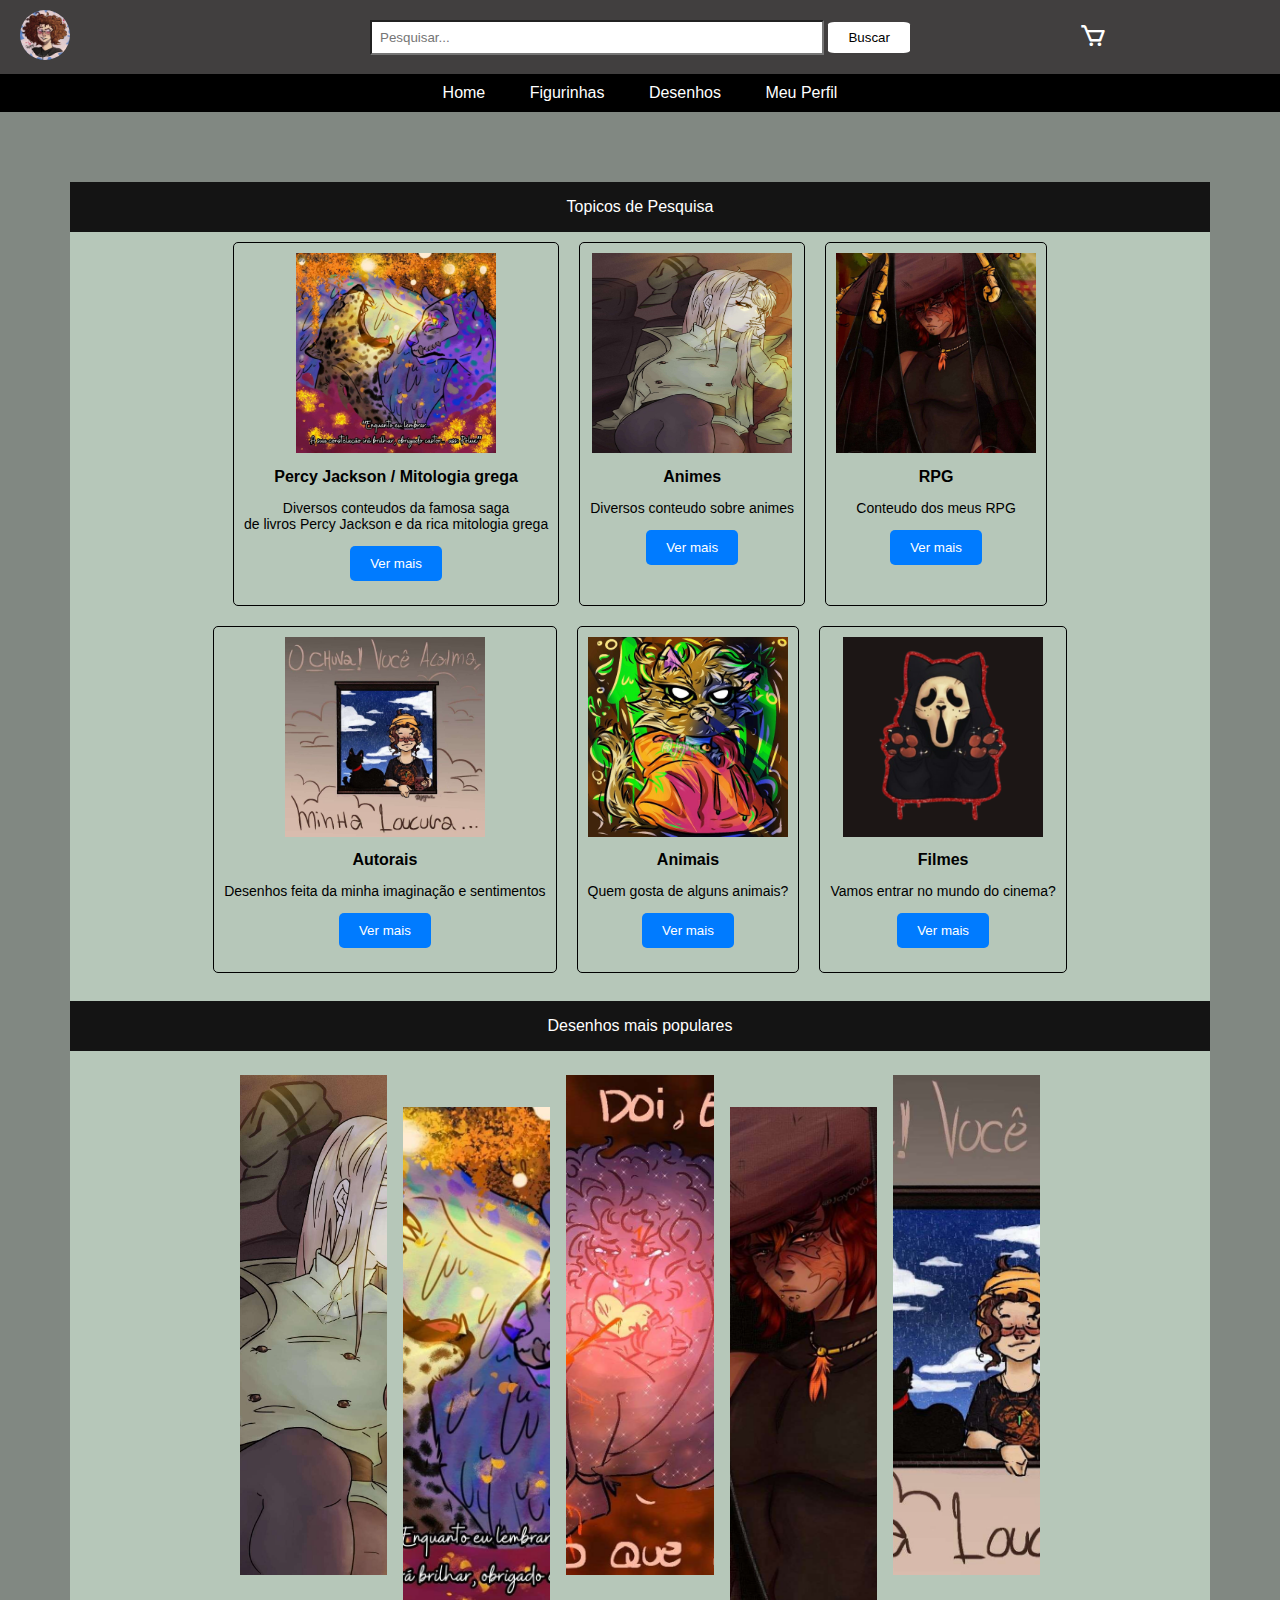
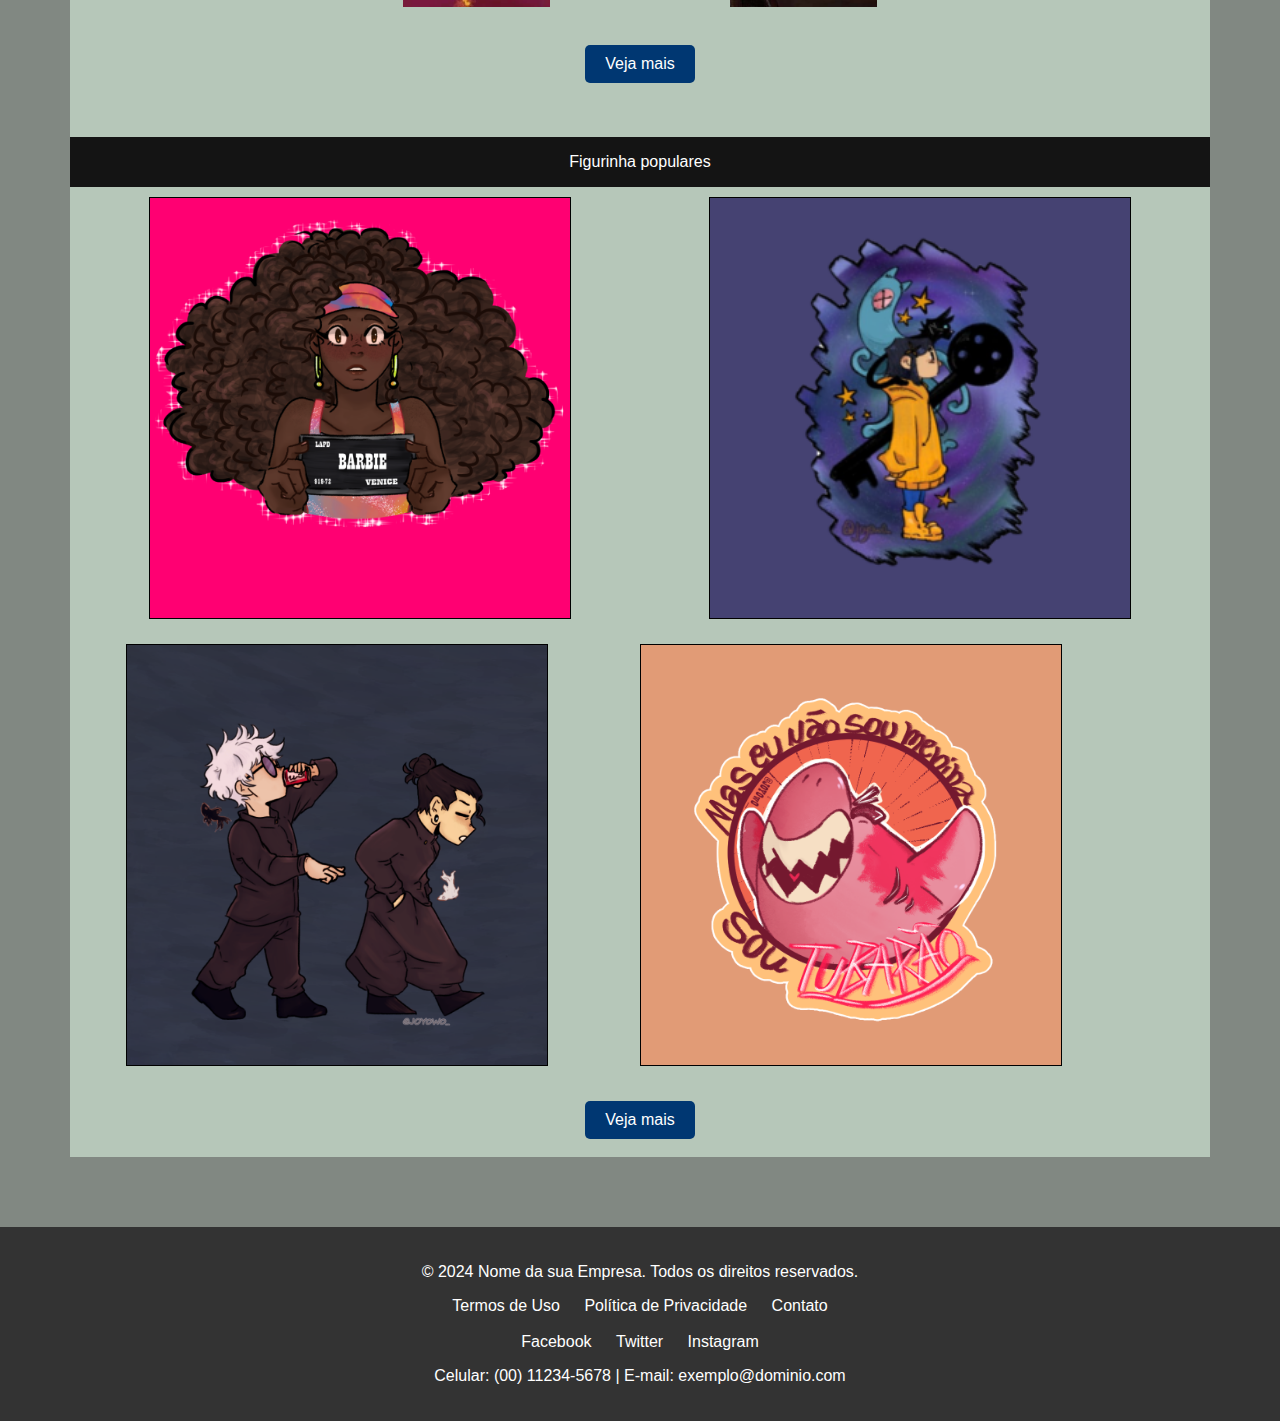
<file: index.html>
<!DOCTYPE html>
<html lang="pt-BR">
<head>
    <meta charset="UTF-8">
    <meta name="viewport" content="width=device-width, initial-scale=1.0">
    <title>Homes</title> 
    <link rel="stylesheet" href="index.css">
    <link rel="stylesheet" href="css/rodape.css">
    <link rel="stylesheet" href="https://cdn.jsdelivr.net/npm/boxicons@latest/css/boxicons.min.css">
    <link rel="stylesheet" href="css/cabecalho.css">
</head>
<body>
    <header class="main-header">
        <div class="logo">
            <img src="fotos/logo.jpeg" alt="Adesivos" class="img_logo_header">
        </div>
        <div class="search-bar">
            <input type="text" placeholder="Pesquisar...">
            <button type="submit">Buscar</button>
        </div>
        <div class="brand-name">
            <a href="php/pedido.html">
                <i class='bx bx-cart cart-icon'></i>
            </a>
        </div>
    </header>
    <div class="sub-header">
        <ul class="sub-menu">
            <li><a href="index.html">Home</a></li>
            <li><a href="adesivos.html">Figurinhas</a></li>
            <li><a href="desenhos.html">Desenhos</a></li>
            <li><a href="perfil.html">Meu Perfil</a></li>
        </ul>
    </div>

<div class="containers">
    <div  class="titulo">
        <p>Topicos de Pesquisa</p>
    </div>
    <div class="topicos">
        <div class="card">
            <img src="desenhos/desenho2.jpg" alt="Denim Jeans" style="width:200px; height:200px">
            <h1>Percy Jackson / Mitologia grega</h1>
            <p>Diversos conteudos da famosa saga <br>de livros Percy Jackson e da rica mitologia grega</p>
            <p><button>Ver mais</button></p>
          </div>
          <div class="card">
            <img src="desenhos/desenho1.jpg" alt="Denim Jeans" style="width:200px; height:200px">
            <h1>Animes</h1>
            <p>Diversos conteudo sobre animes</p>
            <p><button>Ver mais</button></p>
          </div>
          <div class="card">
            <img src="desenhos/desenho4.jpg" alt="Denim Jeans" style="width:200px; height:200px">
            <h1>RPG</h1>
            <p>Conteudo dos meus RPG</p>
            <p><button>Ver mais</button></p>
          </div>
          <div class="card">
            <img src="desenhos/desenho5.jpg" alt="Denim Jeans" style="width:200px; height:200px">
            <h1>Autorais</h1>
            <p>Desenhos feita da minha imaginação e sentimentos</p>
            <p><button>Ver mais</button></p>
          </div>
          <div class="card">
            <img src="desenhos/desenho9.jpg" alt="Denim Jeans" style="width:200px; height:200px">
            <h1>Animais</h1>
            <p>Quem gosta de alguns animais?</p>
            <p><button>Ver mais</button></p>
          </div>
          <div class="card">
            <img src="fotos/figurinha10.png" alt="Denim Jeans" style="width:200px; height:200px">
            <h1>Filmes</h1>
            <p>Vamos entrar no mundo do cinema?</p>
            <p><button>Ver mais</button></p>
          </div>

        </div>
    <br>
    <div class="titulo">
        <p>Desenhos mais populares</p>
    </div>

    <div class="desenho">
    <div class="container">
        <div class="box box-1" style="--img: url(desenhos/desenho1.jpg);" data-text="Zero Two"></div>
        <div class="box box-2" style="--img: url(desenhos/desenho2.jpg);" data-text="Polux e Castor"></div>
        <div class="box box-3" style="--img: url(desenhos/desenho3.jpg);" data-text="Amar doi"></div>
        <div class="box box-4" style="--img: url(desenhos/desenho4.jpg);" data-text="Kendra"></div>
        <div class="box box-5" style="--img: url(desenhos/desenho5.jpg);" data-text="Chuva você me Acalma"></div>
    </div>
<br>
<br>
<br>
    <div class="botao">
        <a href="desenhos.html">
    <center><button type="submit">Veja mais</button></center></a>
    
    <br>
    </div>
</div>
<br>
<br>

<div class="titulo">
    <p>Figurinha populares</p>
</div>

<div class="conteudo">
<div class="flip-card" onclick="expandImage('fotos/figurinha1.png')">
    <div class="flip-card-inner">
        <div class="flip-card-front">
            <img src="fotos/figurinha1.png" alt="Avatar" style="width:420px;height:420px;">
        </div>
        <div class="flip-card-back">
            <h1>Barbie</h1>
            <p>premissa de explorar como seria a Barbie se ela fosse representada como uma mulher negra. O projeto equilibra a estética clássica da Barbie com uma representação sensível e inclusiva da diversidade étnica. O resultado é uma celebridade da singularidade e beleza da Barbie negra, mantendo o encanto do personagem original. Essa encomenda destaca a importância da representatividade na cultura popula</p>
        </div>
    </div>
</div>

<div class="area">
    <div class="flip-card" onclick="expandImage('fotos/figurinha9.png')">
        <div class="flip-card-inner">
            <div class="flip-card-front">
                <img src="fotos/figurinha9.png" alt="Avatar" style="width:420px;height:420px;">
            </div>
            <div class="flip-card-back">
                <h1>Coraline</h1>
                <p>Faça sua escolha Coraline? Uma figurinha do filme da Coraline uma garota que encontra uma passagem em sua nova casa onde leva ela para um mundo... perfeito? A primeira vista esse mundo era tudo que ela sempre quis, porém nesse mundo as pessoas tinham olhos de botões e assim foi mostrando que o mundo não era tão perfeito...  DIFERENTE DESSA FIGURINHA QUE É PERFEITA! </p>
            </div>
        </div>
    </div>
</div>

<div class="flip-card" onclick="expandImage('fotos/figurinha3.png')">
    <div class="flip-card-inner">
        <div class="flip-card-front">
            <img src="fotos/figurinha3.png" alt="Avatar" style="width:420px;height:420px;">
        </div>
        <div class="flip-card-back">
            <h1>Gojo e Geto</h1>
            <p>Para os fãs de anime, apresentamos esta incrível figurinha retratando dois dos personagens mais icônicos do anime Jujutsu Kaisen. Esta peça captura um momento memorável da série, cativando a essência e a emoção do universo de Jujutsu Kaisen. Com uma cena tão marcante, é impossível não se lembrar das inúmeras edições dessa cena acompanhadas pela música de Matuê, que se tornaram virais nas redes sociais. Esta figurinha evoca uma série de memórias e emoções para aqueles que acompanharam a jornada dos personagens de Jujutsu Kaisen, representando o vínculo emocional entre os fãs e a série.
            </p>
        </div>
    </div>
</div>

<div class="flip-card" onclick="expandImage('fotos/figurinha7.png')">
                <div class="flip-card-inner">
                    <div class="flip-card-front">
                        <img src="fotos/figurinha7.png" alt="Avatar" style="width:420px;height:420px;">
                    </div>
                    <div class="flip-card-back">
                        <h1>Nimona</h1>
                        <p>EU SOU UM TUBARÃO!<br> Quem não se emocionou com o filme de Nimona? Uma obra que é ao mesmo tempo engraçada, divertida e profunda. Nesta ilustração, busquei capturar a alegria contagiante de Nimona em uma das cenas mais icônicas do filme. Uma representação vibrante e cheia de vida que reflete a alegria de Nimona.<br>Mas lembre ela não é menina é um tubarão!</p>
                    </div>
                </div>
            </div>

<br>
</div>
<div class="botao">
    <a href="adesivos.html">
<center><button type="submit">Veja mais</button></center></a>

<br>
</div>
</div>
<footer>
    <p>&copy; 2024 Nome da sua Empresa. Todos os direitos reservados.</p>
    <div>
        <a href="#">Termos de Uso</a>
        <a href="#">Política de Privacidade</a>
        <a href="#">Contato</a>
    </div>
    <br>
    <div>
        <a href="#" target="_blank" rel="noopener noreferrer">Facebook</a>
        <a href="#" target="_blank" rel="noopener noreferrer">Twitter</a>
        <a href="https://www.instagram.com/joy0w0_/" target="_blank" rel="noopener noreferrer">Instagram</a>
    </div>
    <p>Celular: (00) 11234-5678 | E-mail: exemplo@dominio.com</p>
</footer>
</body>

</html>
</file>
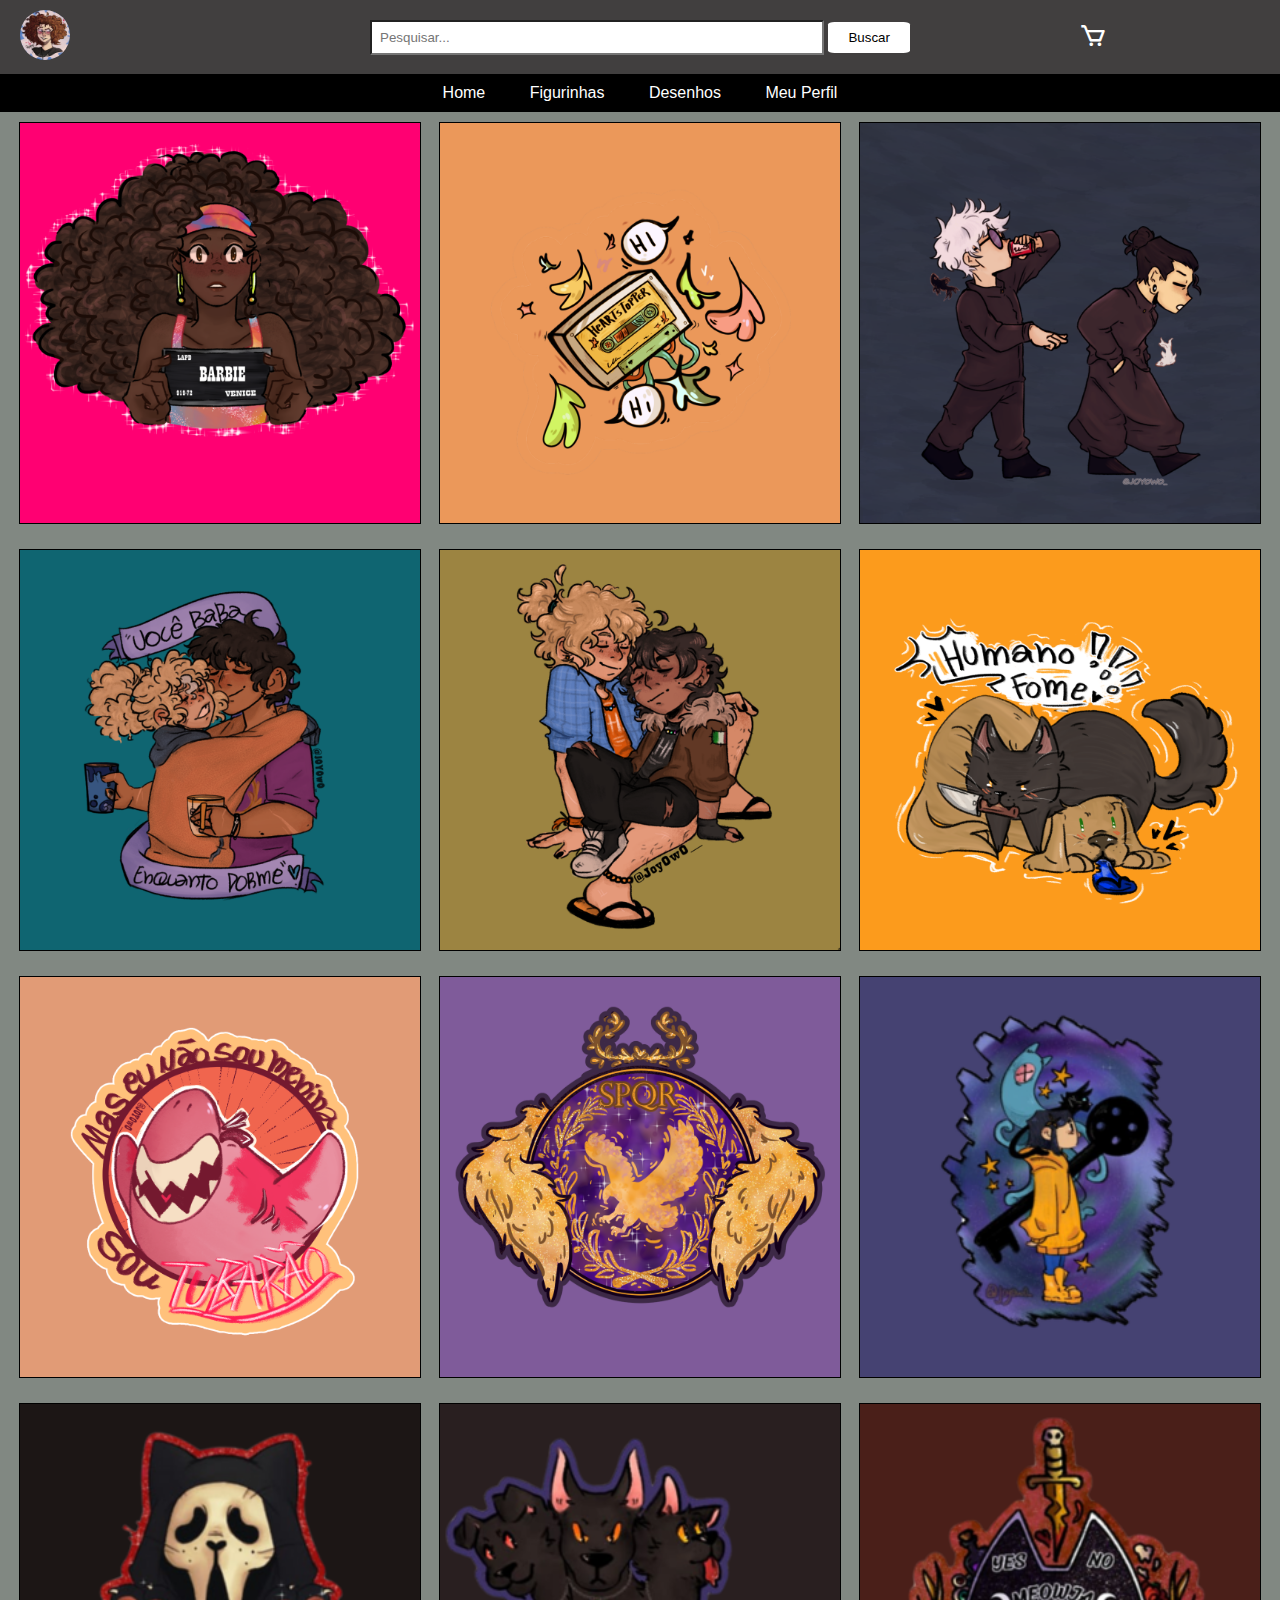
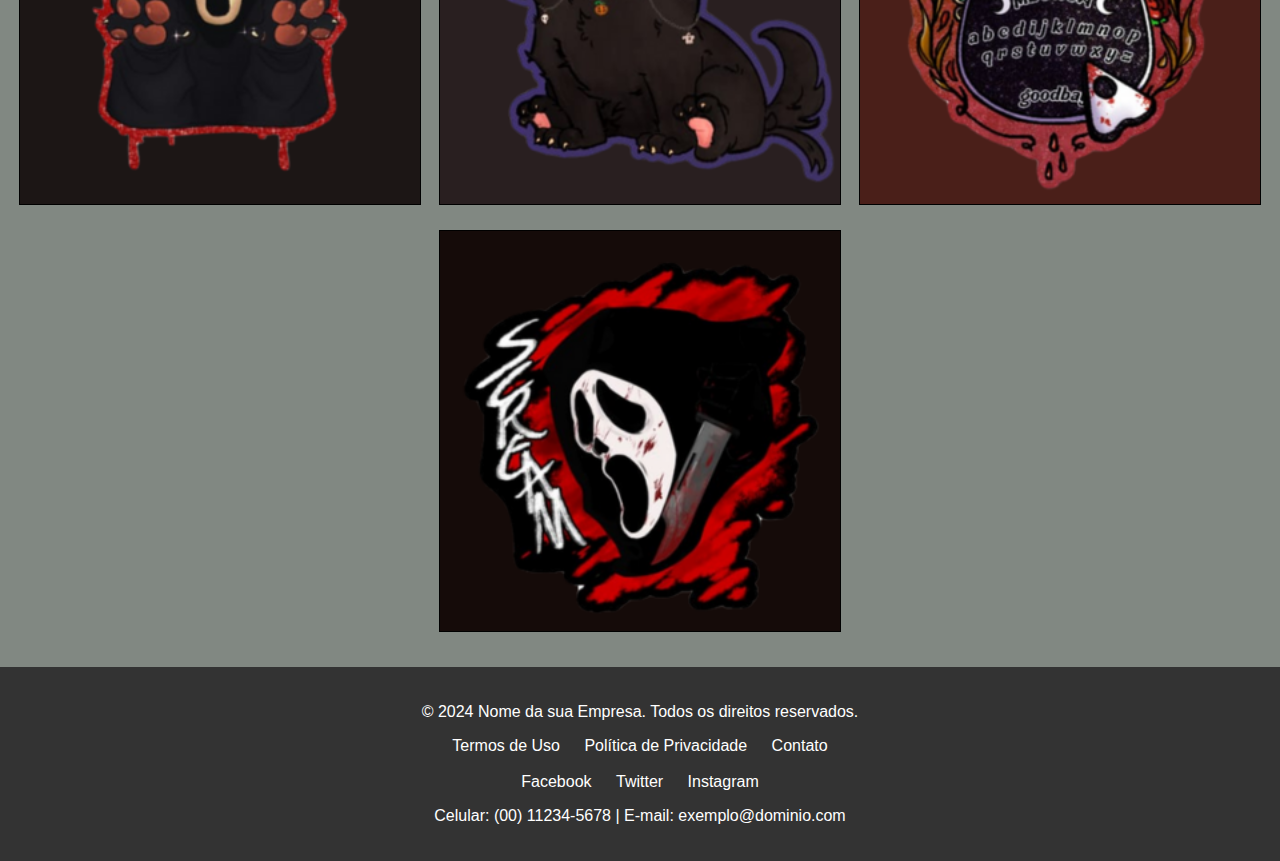
<file: adesivos.html>
<!DOCTYPE html>
<html lang="pt-BR">
<head>
    <meta charset="UTF-8">
    <meta name="viewport" content="width=device-width, initial-scale=1.0">
    <title>Adesivos</title>
    <script src="javascript/adesivos.js" defer></script>    
    <link rel="stylesheet" href="css/cabecalho.css">
    <link rel="stylesheet" href="css/adesivos.css">
    <link rel="stylesheet" href="https://cdn.jsdelivr.net/npm/boxicons@latest/css/boxicons.min.css">
<link rel="website icon" type="png" href="icon/adesivo.png">
<link rel="stylesheet" href="css/rodape.css">
</head>
<body>
    <header class="main-header">
        <div class="logo">
            <img src="fotos/logo.jpeg" alt="Adesivos" class="img_logo_header">
        </div>
        <div class="search-bar">
            <input type="text" placeholder="Pesquisar...">
            <button type="submit">Buscar</button>
        </div>
        <div class="brand-name">
            <a href="php/pedido.html">
                <i class='bx bx-cart cart-icon'></i>
            </a>
        </div>
    </header>
    <div class="sub-header">
        <ul class="sub-menu">
            <li><a href="index.html">Home</a></li>
            <li><a href="adesivos.html">Figurinhas</a></li>
            <li><a href="desenhos.html">Desenhos</a></li>
            <li><a href="perfil.html">Meu Perfil</a></li>
        </ul>
    </div>
    <main>
        <div id="box" class="container">
            
            <div class="area">
            <div class="flip-card" onclick="expandImage('fotos/figurinha1.png')">
                <div class="flip-card-inner">
                    <div class="flip-card-front">
                        <img src="fotos/figurinha1.png" alt="Avatar" style="width:400px;height:400px;">
                    </div>
                    <div class="flip-card-back">
                        <h1>Barbie</h1>
                        <p>premissa de explorar como seria a Barbie se ela fosse representada como uma mulher negra. O projeto equilibra a estética clássica da Barbie com uma representação sensível e inclusiva da diversidade étnica. O resultado é uma celebridade da singularidade e beleza da Barbie negra, mantendo o encanto do personagem original. Essa encomenda destaca a importância da representatividade na cultura popula</p>
                    </div>
                </div>
            </div>
        </div>

        <div class="area">
            <div class="flip-card" onclick="expandImage('fotos/figurinha2.png')">
                <div class="flip-card-inner">
                    <div class="flip-card-front">
                        <img src="fotos/figurinha2.png" alt="Avatar" style="width:400px;height:400px;">
                    </div>
                    <div class="flip-card-back">
                        <h1>Heartstopper</h1>
                        <p>Deixe que as folhas passem por nós, pelo nosso amor</p>
                    </div>
                </div>
            </div>
        </div>
        
        <div class="area">
            <div class="flip-card" onclick="expandImage('fotos/figurinha3.png')">
                <div class="flip-card-inner">
                    <div class="flip-card-front">
                        <img src="fotos/figurinha3.png" alt="Avatar" style="width:400px;height:400px;">
                    </div>
                    <div class="flip-card-back">
                        <h1>Gojo e Geto</h1>
                        <p>Para os fãs de anime, apresentamos esta incrível figurinha retratando dois dos personagens mais icônicos do anime Jujutsu Kaisen. Esta peça captura um momento memorável da série, cativando a essência e a emoção do universo de Jujutsu Kaisen. Com uma cena tão marcante, é impossível não se lembrar das inúmeras edições dessa cena acompanhadas pela música de Matuê, que se tornaram virais nas redes sociais. Esta figurinha evoca uma série de memórias e emoções para aqueles que acompanharam a jornada dos personagens de Jujutsu Kaisen, representando o vínculo emocional entre os fãs e a série.
                        </p>
                    </div>
                </div>
            </div>
            </div>
            
            <div class="area">
            <div class="flip-card" onclick="expandImage('fotos/figurinha4.png')">
                <div class="flip-card-inner">
                    <div class="flip-card-front">
                        <img src="fotos/figurinha4.png" alt="Avatar" style="width:400px;height:400px;">
                    </div>
                    <div class="flip-card-back">
                        <h1>Solangelo</h1>
                        <p>Não tem como não amar o sol e as estrelas</p>
                    </div>
                </div>
            </div>
        </div>

        <div class="area">
            <div class="flip-card" onclick="expandImage('fotos/figurinha5.png')">
                <div class="flip-card-inner">
                    <div class="flip-card-front">
                        <img src="fotos/figurinha5.png" alt="Avatar" style="width:400px;height:400px;">
                    </div>
                    <div class="flip-card-back">
                        <h1>Percabeth</h1>
                        <p>Veja o casal mais amado do Olimpo</p>
                    </div>
                </div>
            </div>
        </div>

            <div class="area">
            <div class="flip-card" onclick="expandImage('fotos/figurinha6.png')">
                <div class="flip-card-inner">
                    <div class="flip-card-front">
                        <img src="fotos/figurinha6.png" alt="Avatar" style="width:400px;height:400px;">
                    </div>
                    <div class="flip-card-back">
                        <h1>PETS</h1>
                        <p>FOME HUMANA!<br>Esta figurinha é dedicada aos amantes de animais, retratando um cachorro triste e faminto mastigando um chinelo, enquanto um gato ameaça seu humano. Uma cena que desperta empatia e humor, capturando as situações peculiares e engraçadas que os animais de estimação podem criar em nossas vidas.</p>
                    </div>
                </div>
            </div>
        </div>

        <div class="area">
            <div class="flip-card" onclick="expandImage('fotos/figurinha7.png')">
                <div class="flip-card-inner">
                    <div class="flip-card-front">
                        <img src="fotos/figurinha7.png" alt="Avatar" style="width:400px;height:400px;">
                    </div>
                    <div class="flip-card-back">
                        <h1>Nimona</h1>
                        <p>EU SOU UM TUBARÃO!<br> Quem não se emocionou com o filme de Nimona? Uma obra que é ao mesmo tempo engraçada, divertida e profunda. Nesta ilustração, busquei capturar a alegria contagiante de Nimona em uma das cenas mais icônicas do filme. Uma representação vibrante e cheia de vida que reflete a alegria de Nimona.<br>Mas lembre ela não é menina é um tubarão!</p>
                    </div>
                </div>
            </div>
        </div>
        
        <div class="area">
            <div class="flip-card" onclick="expandImage('fotos/figurinha8.png')">
                <div class="flip-card-inner">
                    <div class="flip-card-front">
                        <img src="fotos/figurinha8.png" alt="Avatar" style="width:400px;height:400px;">
                    </div>
                    <div class="flip-card-back">
                        <h1>SPQR</h1>
                        <p>Bem-vindo ao acampamento romano! Pertencemos aos livros percy jackson e heróis do Olimpo</p>
                    </div>
                </div>
            </div>
        </div>

        <div class="area">
            <div class="flip-card" onclick="expandImage('fotos/figurinha9.png')">
                <div class="flip-card-inner">
                    <div class="flip-card-front">
                        <img src="fotos/figurinha9.png" alt="Avatar" style="width:400px;height:400px;">
                    </div>
                    <div class="flip-card-back">
                        <h1>Coraline</h1>
                        <p>Faça sua escolha Coraline? Uma figurinha do filme da Coraline uma garota que encontra uma passagem em sua nova casa onde leva ela para um mundo... perfeito? A primeira vista esse mundo era tudo que ela sempre quis, porém nesse mundo as pessoas tinham olhos de botões e assim foi mostrando que o mundo não era tão perfeito...  DIFERENTE DESSA FIGURINHA QUE É PERFEITA! </p>
                    </div>
                </div>
            </div>
        </div>
        
        <div class="area">
            <div class="flip-card" onclick="expandImage('fotos/figurinha10.png')">
                <div class="flip-card-inner">
                    <div class="flip-card-front">
                        <img src="fotos/figurinha10.png" alt="Avatar" style="width:400px;height:400px;">
                    </div>
                    <div class="flip-card-back">
                        <h1>"Miawnico</h1>
                        <p>EU VOU TE MATAR MIAAAAW!  Oque acha de um dos maiores assassinos do cinemas de um jeito totalmente diferente um jeito mais... fofo? Bom eu só sei de uma coisa se esse pânico gatinho viesse pra cima de mim eu não sei se eu abraçaria ou correria </p>
                    </div>
                </div>
            </div>
        </div>

        <div class="area">
            <div class="flip-card" onclick="expandImage('fotos/figurinha11.png')">
                <div class="flip-card-inner">
                    <div class="flip-card-front">
                        <img src="fotos/figurinha11.png" alt="Avatar" style="width:400px;height:400px;">
                    </div>
                    <div class="flip-card-back">
                        <h1>Cerberus</h1>
                        <p>User
                            Cerberus o guarda do submundo mas esse cachorro fofinho conseguia parar alguém? Bom o cão de três cabeças guarda do submundo de uma maneira totalmente diferente de um jeito totalmente diferente. <br>
                            Mas me diga você tem coragem de fazer carinho nesse cachorro... fofinho?
                        </p>
                    </div>
                </div>
            </div>
        </div>

          <div class="area">
            <div class="flip-card" onclick="expandImage('fotos/figurinha12.png')">
                <div class="flip-card-inner">
                    <div class="flip-card-front">
                        <img src="fotos/figurinha12.png" alt="Avatar" style="width:400px;height:400px;">
                    </div>
                    <div class="flip-card-back">
                        <h1>Miawija</h1>
                        <p>Miawjia é uma figurinha para aquelas pessoas corajosas que não tem medo de nada e quer falar com os espíritos dos mortos, mas a pergunta é dos mortos humanos ou dos gatos? Vamos  ver se você tem a coragem de falar com os mortos!</p>
                    </div>
                </div>
            </div>
        </div>
        
        <div class="area">
            <div class="flip-card" onclick="expandImage('fotos/figurinha13.png')">
                <div class="flip-card-inner">
                    <div class="flip-card-front">
                        <img src="fotos/figurinha13.png" alt="Avatar" style="width:400px;height:400px;">
                    </div>
                    <div class="flip-card-back">
                        <h1>Pânico</h1>
                        <p>"Pânico" é um personagem fictício que personifica o medo e a ansiedade em diferentes formas de mídia. Ele é frequentemente retratado como uma força sinistra que causa terror nas pessoas, associado a eventos terríveis e catastróficos. Pânico é muitas vezes representado como uma figura sombria e ameaçadora, desempenhando o papel de antagonista em muitas histórias.
                        </p>
                    </div>
                </div>
            </div>
        </div>
        
            <!-- The Modal -->
            <div id="myModal" class="modal">
                <span class="close" onclick="closeModal()">&times;</span>
                <img class="modal-content" id="expandedImg">
            </div>
        </div>
        
        
        </body>
        </html>
    </main>
    <footer>
        <p>&copy; 2024 Nome da sua Empresa. Todos os direitos reservados.</p>
        <div>
            <a href="#">Termos de Uso</a>
            <a href="#">Política de Privacidade</a>
            <a href="#">Contato</a>
        </div>
        <br>
        <div>
            <a href="#" target="_blank" rel="noopener noreferrer">Facebook</a>
            <a href="#" target="_blank" rel="noopener noreferrer">Twitter</a>
            <a href="https://www.instagram.com/joy0w0_/" target="_blank" rel="noopener noreferrer">Instagram</a>
        </div>
        <p>Celular: (00) 11234-5678 | E-mail: exemplo@dominio.com</p>
    </footer>
</body>
</html>
</file>
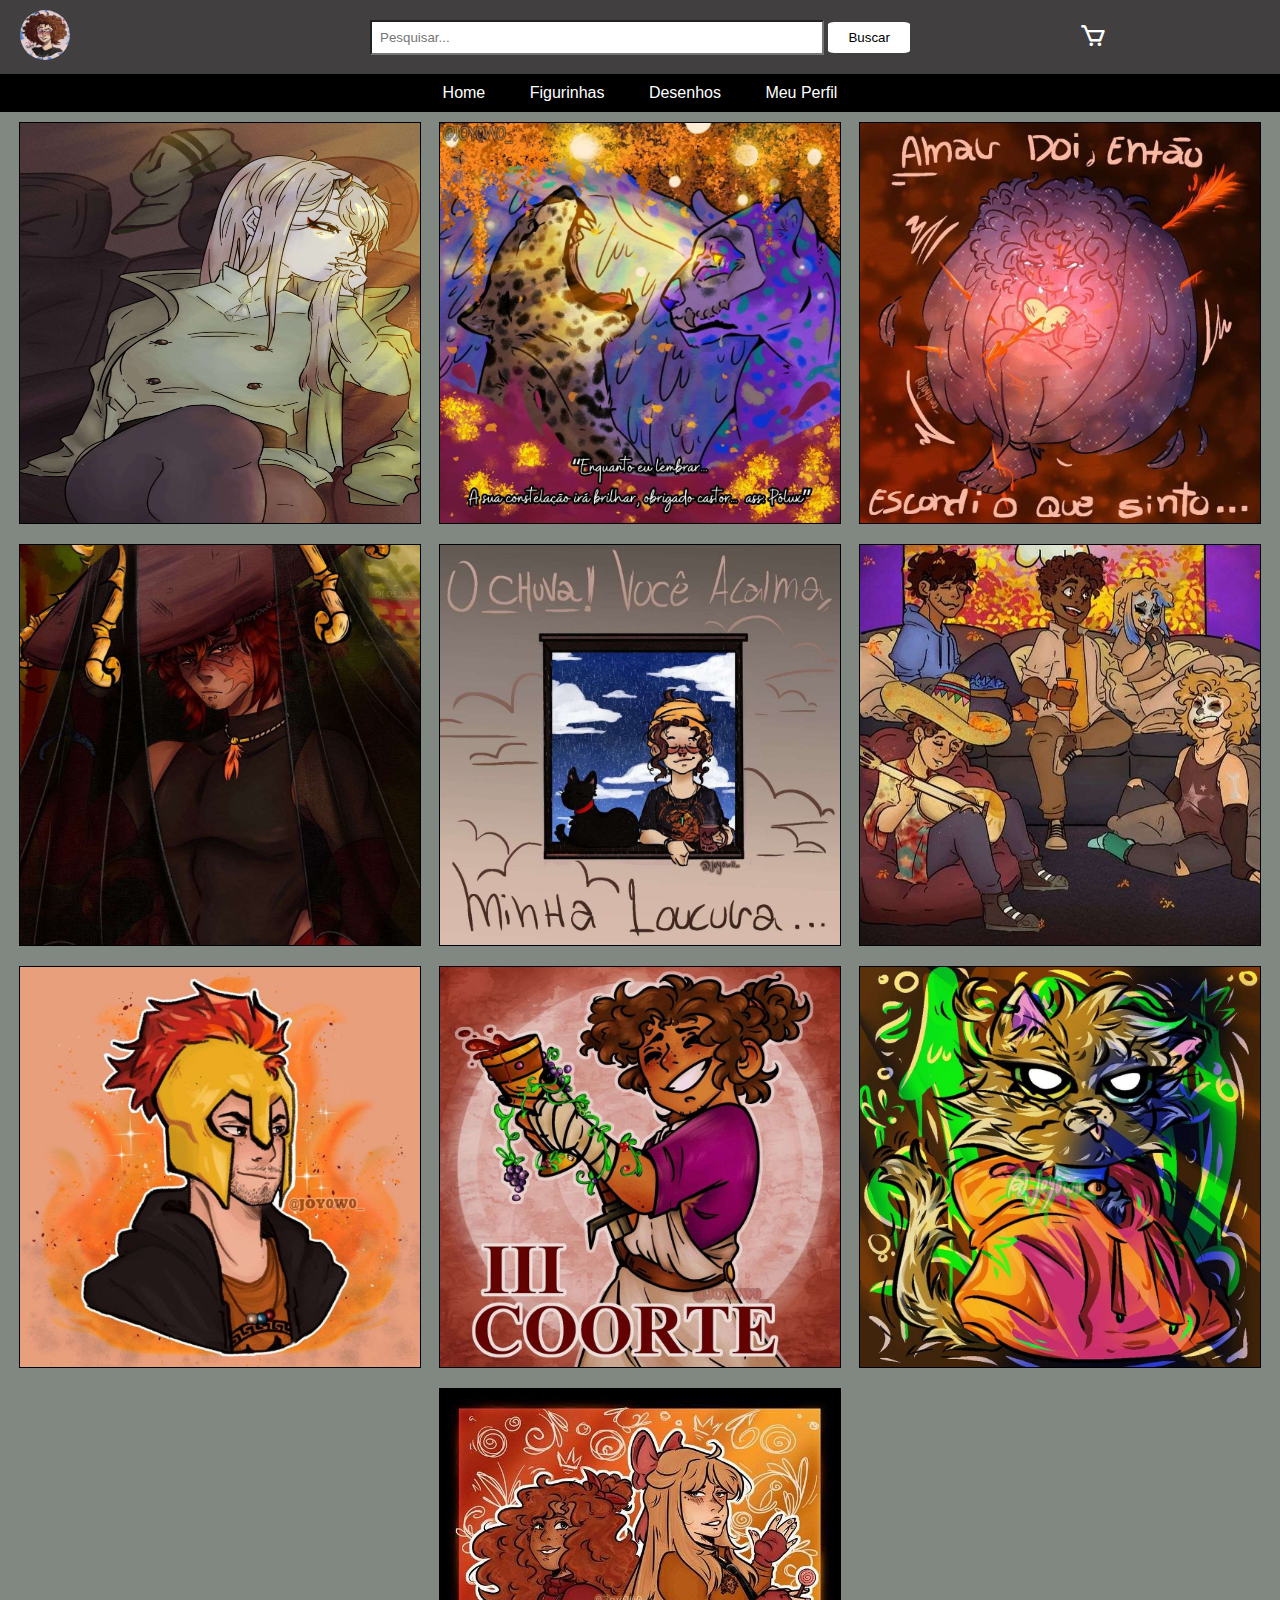
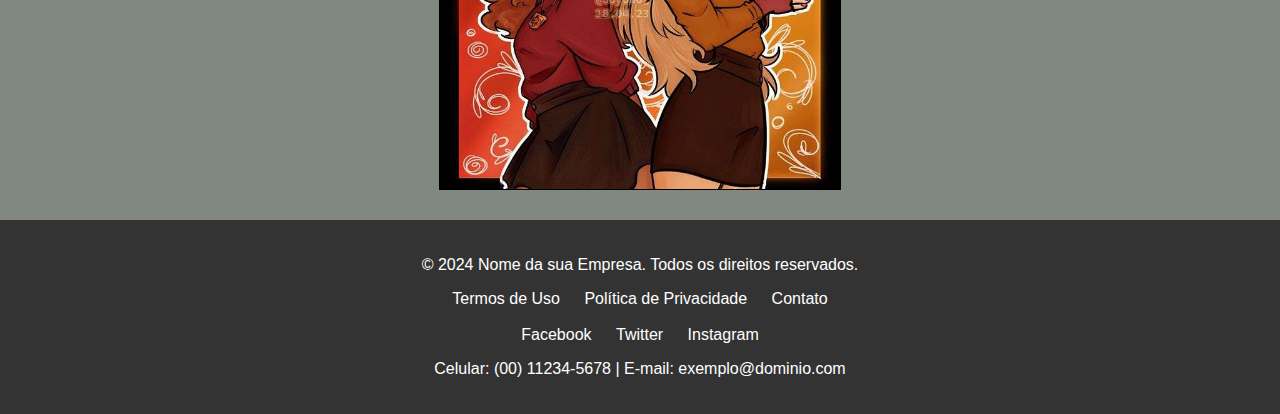
<file: desenhos.html>
<!DOCTYPE html>
<html lang="pt-BR">
<head>
    <meta charset="UTF-8">
    <meta name="viewport" content="width=device-width, initial-scale=1.0">
    <title>Desenhos</title> 
    <script src="javascript/desenhos.js" defer></script>  
    <link rel="stylesheet" href="css/cabecalho.css">
    <link rel="stylesheet" href="https://cdn.jsdelivr.net/npm/boxicons@latest/css/boxicons.min.css">
    <link rel="website icon" type="png" href="icon/desenho.png">
    <link rel="stylesheet" href="css/desenhos.css">
    <link rel="stylesheet" href="css/rodape.css">

</head>
<body>
    <header class="main-header">
        <div class="logo">
            <img src="fotos/logo.jpeg" alt="Adesivos" class="img_logo_header">
        </div>
        <div class="search-bar">
            <input type="text" placeholder="Pesquisar...">
            <button type="submit">Buscar</button>
        </div>
        <div class="brand-name">
            <a href="php/pedido.html">
                <i class='bx bx-cart cart-icon'></i>
            </a>
        </div>
    </header>
    <div class="sub-header">
        <ul class="sub-menu">
            <li><a href="index.html">Home</a></li>
            <li><a href="adesivos.html">Figurinhas</a></li>
            <li><a href="desenhos.html">Desenhos</a></li>
            <li><a href="perfil.html">Meu Perfil</a></li>
        </ul>
    </div>



        <div class="container">


            <div class="flip-card" onclick="expandImage('desenhos/desenho1.jpg')">
                <div class="flip-card-inner">
                    <div class="flip-card-front">
                        <img src="desenhos/desenho1.jpg" alt="Avatar" >
                    </div>
                    <div class="flip-card-back">
                        <h1>Zero Two</h1> 
                        <p>Esse desenho surgiu de uma encomenda onde um amigo me pediu para desenhar sua personagem favorita usando meus traços. Esse foi um dos meus trabalhos mais difícil, porém o resultado foi ótimo.</p>  
              </div>
                </div>
            </div>

            <div class="flip-card" onclick="expandImage('desenhos/desenho2.jpg')">
                <div class="flip-card-inner">
                    <div class="flip-card-front">
                        <img src="desenhos/desenho2.jpg" alt="Avatar" >
                    </div>
                    <div class="flip-card-back">
                        <h1>Polux e Castor</h1>
                <p>Um desenho baseado em Percy Jackson: fiz uma ilustração em homenagem a Polux e Castor, que são personagens do chalé de Dionísio.</p>
            </div>
                </div>
            </div>

            <div class="flip-card" onclick="expandImage('desenhos/desenho3.jpg')">
                <div class="flip-card-inner">
                    <div class="flip-card-front">
                        <img src="desenhos/desenho3.jpg" alt="Avatar" >
                    </div>
                    <div class="flip-card-back">
                        <h1>Amar doi</h1>
                        <p>Um desenho baseado em um sentimento real de diversas pessoas, que para evitar a dor do amor, escondem o que sentem.</p>
            </div>
                </div>
            </div>

            <div class="flip-card" onclick="expandImage('desenhos/desenho4.jpg')">
                <div class="flip-card-inner">
                    <div class="flip-card-front">
                        <img src="desenhos/desenho4.jpg" alt="Avatar" >
                    </div>
                    <div class="flip-card-back">
                        <h1>Kendra</h1>
                        <p>Kendra é um gatinho irritado de fogo, que perdeu muitas coisas em sua vida quando pequeno.
                            odiando os governantes desse outro mundo.
                            ele vive com seu mestre dragão e um gatinho gelado, onde os dois gatos se encontram em uma questão de esconder seus sentimentos dês de mais novos.
                            agora Kendra e os outros moradores do templo tem que cuidar de uma pequena garoto kitsune chamada mei. </p>
            </div>
                </div>
            </div>

            <div class="flip-card" onclick="expandImage('desenhos/desenho5.jpg')">
                <div class="flip-card-inner">
                    <div class="flip-card-front">
                        <img src="desenhos/desenho5.jpg" alt="Avatar" >
                    </div>
                    <div class="flip-card-back">
                        <h1>Chuva você me Acalma</h1>
                        <p>Desenho antigo e simples, fiz ele em um dia de chuva onde eu estava com muita coisa na cabeça.
                            A chuva sempre teve um efeito calmante em mim, algo curativo ou algo assim </p>
            </div>
                </div>
            </div>

            <div class="flip-card" onclick="expandImage('desenhos/desenho6.jpg')">
                <div class="flip-card-inner">
                    <div class="flip-card-front">
                        <img src="desenhos/desenho6.jpg" alt="Avatar" >
                    </div>
                    <div class="flip-card-back">
                        <h1>Encomenda</h1>
                        <p>Um amigo me encomendou, uma ilustração vindo dos livros de Rick Riordan.</p>
            </div>
                </div>
            </div>

            <div class="flip-card" onclick="expandImage('desenhos/desenho7.jpg')">
                <div class="flip-card-inner">
                    <div class="flip-card-front">
                        <img src="desenhos/desenho7.jpg" alt="Avatar" >
                    </div>
                    <div class="flip-card-back">
                        <h1>Filho de ares</h1>
                        <p>Um desenho feito com muito carinho para o mais querido filho de ares que eu conheci.</p>
            </div>
                </div>
            </div>
            <div class="flip-card" onclick="expandImage('desenhos/desenho8.jpg')">
                <div class="flip-card-inner">
                    <div class="flip-card-front">
                        <img src="desenhos/desenho8.jpg" alt="Avatar" >
                    </div>
                    <div class="flip-card-back">
                        <h1>Dakota</h1>
                        <p>O desenho foi feito para o festival romano, onde uma das micções era desenhar o mascote escolhido da coorte.

                            escolhi usar esse designer para o personagem pela descrição utilizada para quem são crias de Baco/Dionísio
                            cabelos cacheados e bochechas avermelhadas como de um neném.</p>
            </div>
                </div>
            </div>

            <div class="flip-card" onclick="expandImage('desenhos/desenho9.jpg')">
                <div class="flip-card-inner">
                    <div class="flip-card-front">
                        <img src="desenhos/desenho9.jpg" alt="Avatar" >
                    </div>
                    <div class="flip-card-back">
                        <h1>Furry</h1>
                        <p>uma das primeiras vezes que desenho um furry.
                            quis trabalhar uma pegada com mais iluminação e saturação etc.</p>
            </div>
                </div>
            </div>

            <div class="flip-card" onclick="expandImage('desenhos/desenho10.jpg')">
                <div class="flip-card-inner">
                    <div class="flip-card-front">
                        <img src="desenhos/desenho10.jpg" alt="Avatar" >
                    </div>
                    <div class="flip-card-back">
                        <h1>Base de rpg</h1>
                        <p>Minhas belas mafiosas! em si são filhas de chefes rivais. ambas as duas sabendo dos problemas entre suas máfias e resolvem fazer uma aliança , onde seus pais por outro lado só vão descobrir mais a frente.</p>
            </div>
                </div>
            </div>

        </div>


   <!-- The Modal -->
   <div id="myModal" class="modal" onclick="closeModal()">
    <span class="close" onclick="closeModal()">&times;</span>
    <img class="modal-content" id="expandedImg">
</div>
<footer>
    <p>&copy; 2024 Nome da sua Empresa. Todos os direitos reservados.</p>
    <div>
        <a href="#">Termos de Uso</a>
        <a href="#">Política de Privacidade</a>
        <a href="#">Contato</a>
    </div>
    <br>
    <div>
        <a href="#" target="_blank" rel="noopener noreferrer">Facebook</a>
        <a href="#" target="_blank" rel="noopener noreferrer">Twitter</a>
        <a href="https://www.instagram.com/joy0w0_/" target="_blank" rel="noopener noreferrer">Instagram</a>
    </div>
    <p>Celular: (00) 11234-5678 | E-mail: exemplo@dominio.com</p>
</footer>
</body>
</html>
</file>
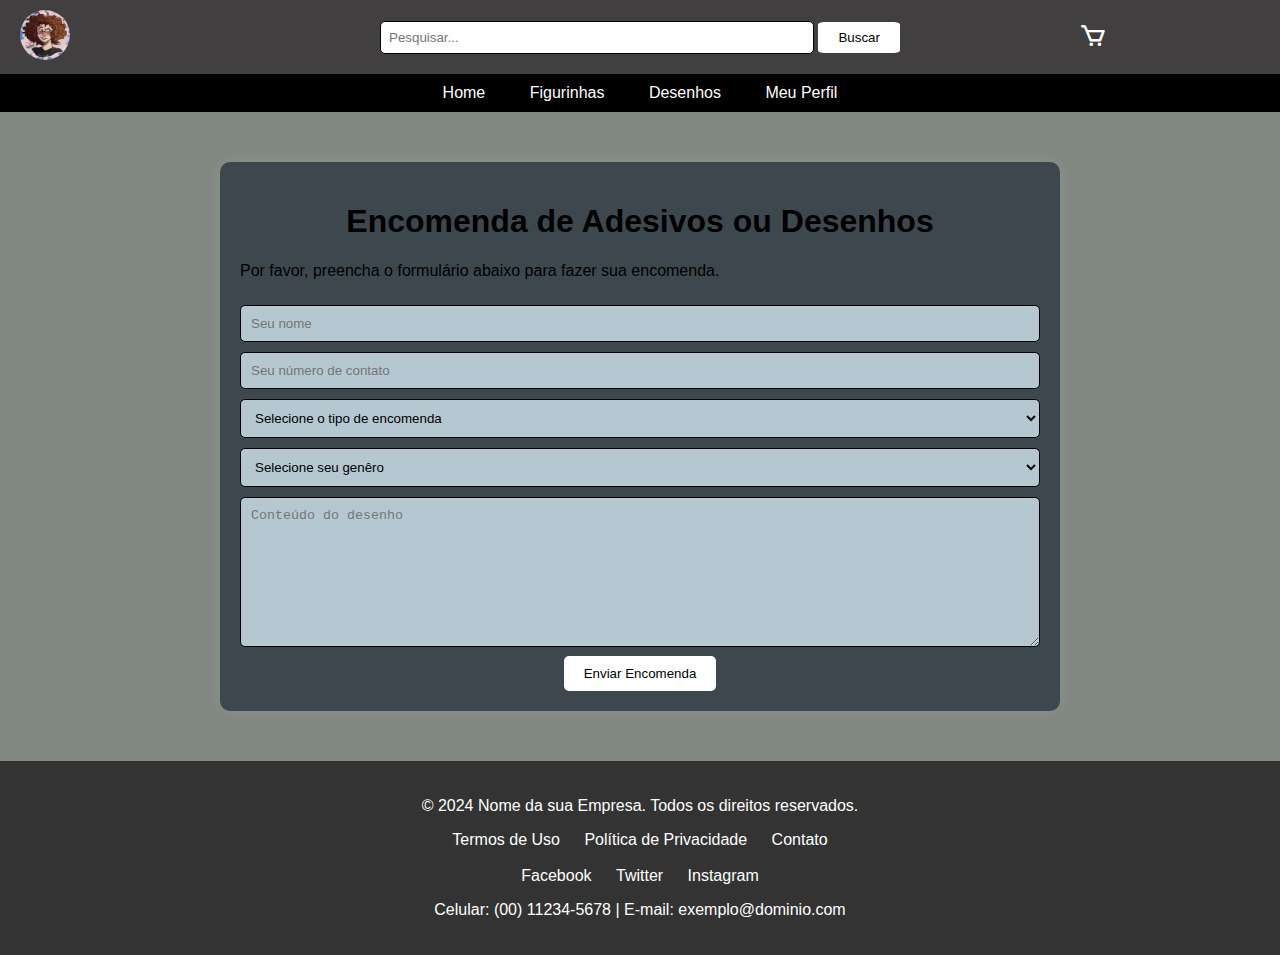
<file: encomendas.html>
<!DOCTYPE html>
<html lang="pt-BR">
<head>
    <meta charset="UTF-8">
    <meta name="viewport" content="width=device-width, initial-scale=1.0">
    <title>Encomendas</title>
    <script src="javascript/adesivos.js" defer></script>    
    <link rel="stylesheet" href="css/encomendas.css">
    <link rel="stylesheet" href="https://cdn.jsdelivr.net/npm/boxicons@latest/css/boxicons.min.css">
    <link rel="website icon" type="png" href="icon/carrinho.png">
    <link rel="stylesheet" href="css/cabecalho.css">
    <link rel="stylesheet" href="css/rodape.css">
</head>
<body>
    <header class="main-header">
        <div class="logo">
            <img src="fotos/logo.jpeg" alt="Adesivos" class="img_logo_header">
        </div>
        <div class="search-bar">
            <input type="text" placeholder="Pesquisar...">
            <button type="submit">Buscar</button>
        </div>
        <div class="brand-name">
            <a href="encomendas.html">
                <i class='bx bx-cart cart-icon'></i>
            </a>
        </div>
    </header>
    <div class="sub-header">
        <ul class="sub-menu">
            <li><a href="index.html">Home</a></li>
            <li><a href="adesivos.html">Figurinhas</a></li>
            <li><a href="desenhos.html">Desenhos</a></li>
            <li><a href="perfil.html">Meu Perfil</a></li>
        </ul>
    </div>
    <main>
        <div class="container">
            <h1>Encomenda de Adesivos ou Desenhos</h1>
            <p>Por favor, preencha o formulário abaixo para fazer sua encomenda.</p>
            <form id="encomendaForm">
                <input type="text" id="nome" name="nome" placeholder="Seu nome" required>
                <input type="tel" id="telefone" name="telefone" placeholder="Seu número de contato" required>
                <select id="tipoEncomenda" name="tipoEncomenda" required>
                    <option value="">Selecione o tipo de encomenda</option>
                    <option value="desenho">Desenho</option>
                    <option value="figurinha">Figurinha</option>
                </select>
                <select id="pronome" name="pronome" required>
                <option value="">Selecione seu genêro</option>
                <option value="Homem-Cis">Homem-Cis</option>
                <option value="Mulher-Cis">Mulher-Cis</option>
                <option value="Homem">Homem</option>
                <option value="Mulher">Mulher</option>
                <option value="neutro">Não binario</option>
                <option value="outros">Prefiro não identificar</option>
                </select>
                <textarea id="conteudo" name="conteudo" placeholder="Conteúdo do desenho" rows="4" required maxlength="2000"></textarea>
    
                <input type="submit" value="Enviar Encomenda">
            </form>
       </div>
    </main>
    <footer>
        <p>&copy; 2024 Nome da sua Empresa. Todos os direitos reservados.</p>
        <div>
            <a href="#">Termos de Uso</a>
            <a href="#">Política de Privacidade</a>
            <a href="#">Contato</a>
        </div>
        <br>
        <div>
            <a href="#" target="_blank" rel="noopener noreferrer">Facebook</a>
            <a href="#" target="_blank" rel="noopener noreferrer">Twitter</a>
            <a href="https://www.instagram.com/joy0w0_/" target="_blank" rel="noopener noreferrer">Instagram</a>
        </div>
        <p>Celular: (00) 11234-5678 | E-mail: exemplo@dominio.com</p>
    </footer>
</body>
</html>
</file>
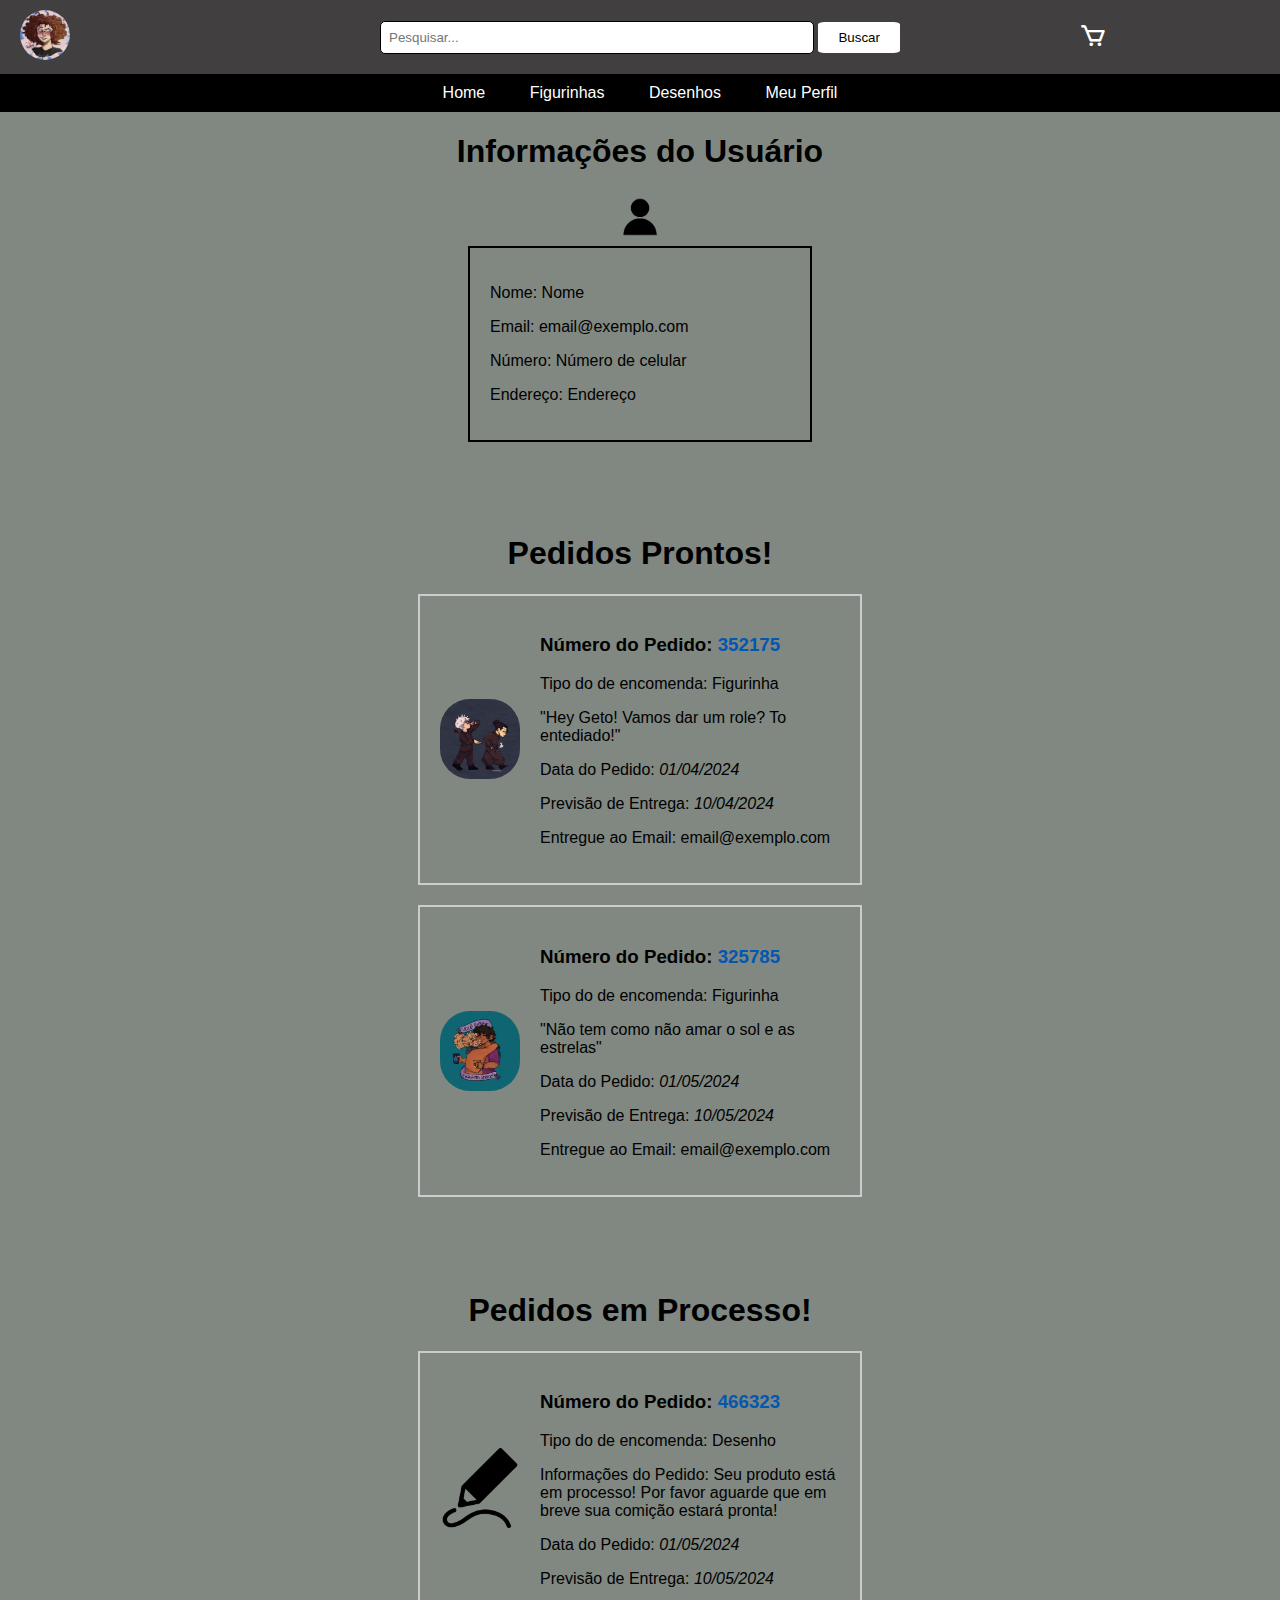
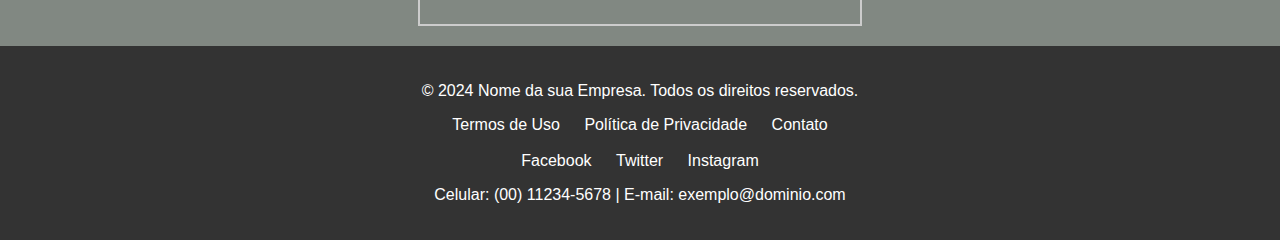
<file: perfil.html>
<!DOCTYPE html>
<html lang="pt-BR">
<head>
    <meta charset="UTF-8">
    <meta name="viewport" content="width=device-width, initial-scale=1.0">
    <title>Meu Perfil</title>
    <link rel="stylesheet" href="css/cabecalho.css">
    <link rel="stylesheet" href="css/perfil.css"> <!-- Arquivo CSS -->
    <link rel="stylesheet" href="css/rodape.css">
    <link rel="stylesheet" href="https://cdn.jsdelivr.net/npm/boxicons@latest/css/boxicons.min.css">
    <link rel="website icon" type="png" href="icon/pessoa.png">
</head>
<body>
    <header class="main-header">
        <div class="logo">
            <img src="fotos/logo.jpeg" alt="Adesivos" class="img_logo_header">
        </div>
        <div class="search-bar">
            <input type="text" placeholder="Pesquisar...">
            <button type="submit">Buscar</button>
        </div>
        <div class="brand-name">
            <a href="php/pedido.html">
                <i class='bx bx-cart cart-icon'></i>
            </a>
        </div>
    </header>
    <div class="sub-header">
        <ul class="sub-menu">
            <li><a href="index.html">Home</a></li>
            <li><a href="adesivos.html">Figurinhas</a></li>
            <li><a href="desenhos.html">Desenhos</a></li>
            <li><a href="perfil.html">Meu Perfil</a></li>
        </ul>
    </div>
    <main>
        <section class="profile-section">
            <div class="profile-info">
                <center><h1>Informações do Usuário</h1></center>
                <div class="user-details">
                    <div class="user-avatar">
                        <center><img src="icon/pessoa.png" alt="Avatar" style="width:50px;height:50px;"></center>
                    </div>
                    <div class="box">
                        <p>Nome: <span>Nome</span></p>
                        <p>Email: <span>email@exemplo.com</span></p>
                        <p>Número: <span>Número de celular</span></p>
                        <p>Endereço: <span>Endereço</span></p>
                      </div>
                </div>
            </div>
            <br>
            <br>
            <br>
            <br>
        </section>
        <section class="orders-section">
            <h1>Pedidos Prontos!</h1>
                <!-- informações dos pedido prontos -->
                            <div class="pedido">
                                <img src="fotos/figurinha3.png" alt="Pedido 1" style="width:80px;height:80px; border-radius: 30px;">
                                <div class="informacoes">
                                  <h3>Número do Pedido: <span class="numero-pedido">352175</span></h3>
                                  <p>Tipo do de encomenda: Figurinha</p>
                                  <p>"Hey Geto! Vamos dar um role? To entediado!"</p>
                                  <p>Data do Pedido: <span class="data-pedido">01/04/2024</span></p>
                                  <p>Previsão de Entrega: <span class="data-pedido">10/04/2024</span></p>
                                  <p>Entregue ao Email: email@exemplo.com</span></p>
                        </div>
                    </div>
                </div>
                            <div class="pedido">
                                <img src="fotos/figurinha4.png" alt=pedido 2  style="width:80px;height:6
                                80px; border-radius: 30px;">
                                <div class="informacoes">
                                  <h3>Número do Pedido: <span class="numero-pedido">325785</span></h3>
                                  <p>Tipo do de encomenda: Figurinha</p>
                                  <p>"Não tem como não amar o sol e as estrelas"</p>
                                  <p>Data do Pedido: <span class="data-pedido">01/05/2024</span></p>
                                  <p>Previsão de Entrega: <span class="data-pedido">10/05/2024</span></p>
                                  <p>Entregue ao Email: email@exemplo.com</span></p>
                        </div>
                    </div>
                </div>
                <br>
                <br>
                <br>
            <div>
            </div>
            <section class="orders-section">
                <h1>Pedidos em Processo!</h1>
                    <!-- informações dos pedido em processo -->
                                    <div class="pedido">
                                        <img src="icon/desenho.png" alt="pedido 3" width="20%">
                                        <div class="informacoes">
                                          <h3>Número do Pedido: <span class="numero-pedido">466323</span></h3>
                                          <p>Tipo do de encomenda: Desenho</p>
                                          <p>Informações do Pedido: Seu produto está em processo! Por favor aguarde que em breve sua comição estará pronta!</p>
                                          <p>Data do Pedido: <span class="data-pedido">01/05/2024</span></p>
                                          <p>Previsão de Entrega: <span class="data-pedido">10/05/2024</span></p>
                                        </div>
                                      </div>
                                  </div>
                            </div>
                        </div>
                    </div>
                </div>
        </section>
        <footer>
            <p>&copy; 2024 Nome da sua Empresa. Todos os direitos reservados.</p>
            <div>
                <a href="#">Termos de Uso</a>
                <a href="#">Política de Privacidade</a>
                <a href="#">Contato</a>
            </div>
            <br>
            <div>
                <a href="#" target="_blank" rel="noopener noreferrer">Facebook</a>
                <a href="#" target="_blank" rel="noopener noreferrer">Twitter</a>
                <a href="https://www.instagram.com/joy0w0_/" target="_blank" rel="noopener noreferrer">Instagram</a>
            </div>
            <p>Celular: (00) 11234-5678 | E-mail: exemplo@dominio.com</p>
        </footer>
    </main>

</body>
</html>
</file>
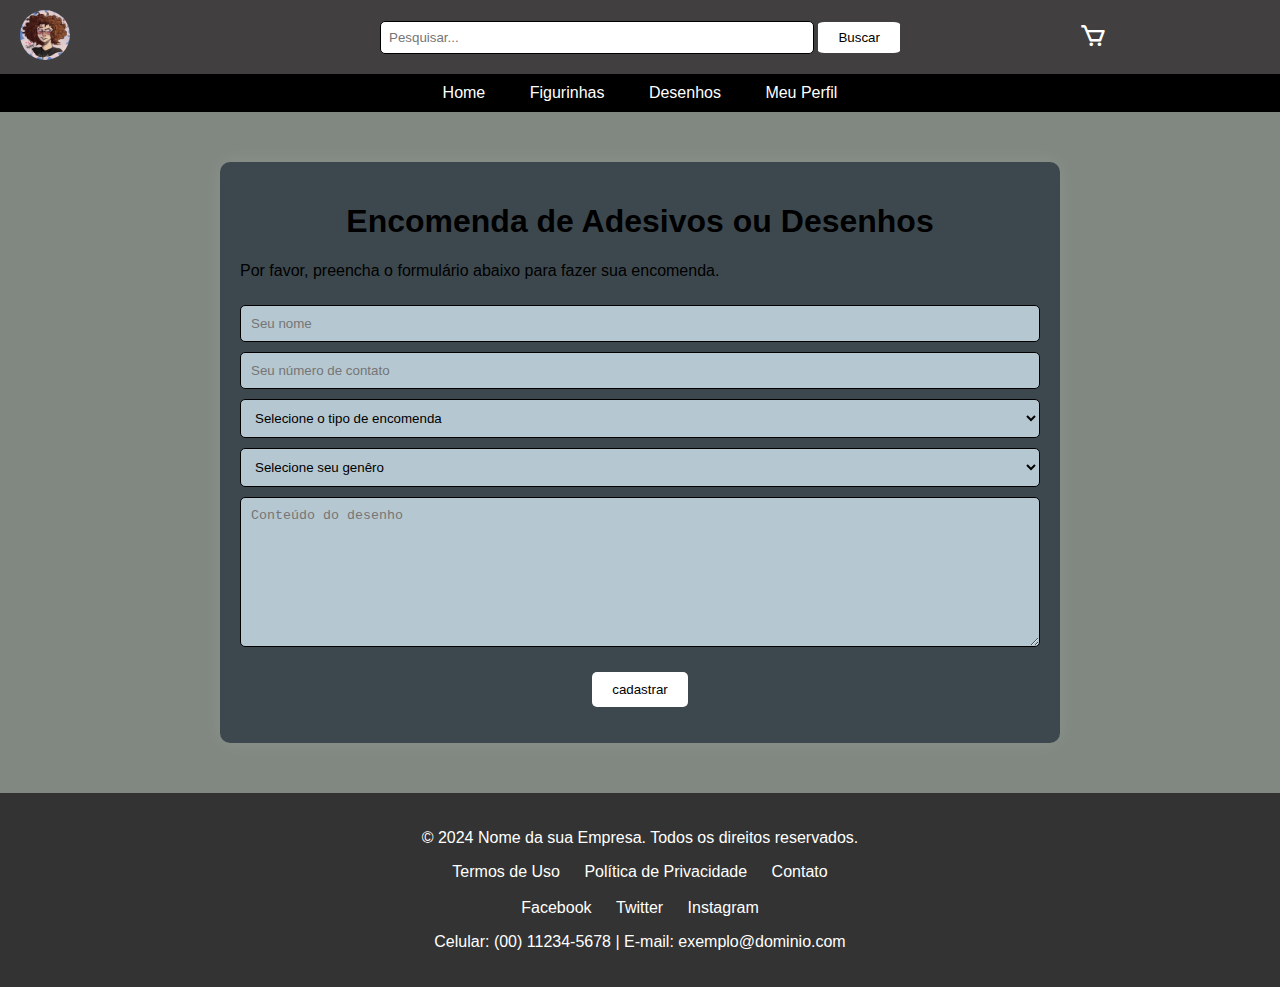
<file: php/pedido.html>
<!DOCTYPE html>
<html lang="pt-BR">
<head>
    <meta charset="UTF-8">
    <meta name="viewport" content="width=device-width, initial-scale=1.0">
    <title>Encomendas</title>
    <link rel="stylesheet" href="../css/encomendas.css">
    <link rel="stylesheet" href="https://cdn.jsdelivr.net/npm/boxicons@latest/css/boxicons.min.css">
    <link rel="website icon" type="png" href="../icon/carrinho.png">
    <link rel="stylesheet" href="../css/cabecalho.css">
    <link rel="stylesheet" href="../css/rodape.css">
</head>
<body>
    <header class="main-header">
        <div class="logo">
            <img src="../fotos/logo.jpeg" alt="Adesivos" class="img_logo_header">
        </div>
        <div class="search-bar">
            <input type="text" placeholder="Pesquisar...">
            <button type="submit">Buscar</button>
        </div>
        <div class="brand-name">
            <a href="encomendas.html">
                <i class='bx bx-cart cart-icon'></i>
            </a>
        </div>
    </header>
    <div class="sub-header">
        <ul class="sub-menu">
            <li><a href="../index.html">Home</a></li>
            <li><a href="../adesivos.html">Figurinhas</a></li>
            <li><a href="../desenhos.html">Desenhos</a></li>
            <li><a href="../perfil.html">Meu Perfil</a></li>
        </ul>
    </div>
    <main>
        <div class="container">
            <h1>Encomenda de Adesivos ou Desenhos</h1>
            <p>Por favor, preencha o formulário abaixo para fazer sua encomenda.</p>

            <form  method="POST" action="controle.php" id="encomendaForm">
                <input type="text" id="nome" name="nome" placeholder="Seu nome" required>
                <input type="tel" id="telefone" name="telefone" placeholder="Seu número de contato" required>
                <select id="tipoEncomenda" name="encomenda" required>
                    <option value="">Selecione o tipo de encomenda</option>
                    <option value="desenho">Desenho</option>
                    <option value="figurinha">Figurinha</option>
                </select>
                <select id="pronome" name="pronome" required>
                <option value="">Selecione seu genêro</option>
                <option value="Homem-Cis">Homem-Cis</option>
                <option value="Mulher-Cis">Mulher-Cis</option>
                <option value="Homem">Homem</option>
                <option value="Mulher">Mulher</option>
                <option value="neutro">Não binario</option>
                <option value="outros">Prefiro não identificar</option>
                </select>
                <textarea id="conteudo" name="conteudo" placeholder="Conteúdo do desenho" rows="4" required maxlength="2000"></textarea>
    
                 <p><input type="submit" name="crud" value="cadastrar"></p>
            </form>
       </div>
    </main>
    <footer>
        <p>&copy; 2024 Nome da sua Empresa. Todos os direitos reservados.</p>
        <div>
            <a href="#">Termos de Uso</a>
            <a href="#">Política de Privacidade</a>
            <a href="#">Contato</a>
        </div>
        <br>
        <div>
            <a href="#" target="_blank" rel="noopener noreferrer">Facebook</a>
            <a href="#" target="_blank" rel="noopener noreferrer">Twitter</a>
            <a href="https://www.instagram.com/joy0w0_/" target="_blank" rel="noopener noreferrer">Instagram</a>
        </div>
        <p>Celular: (00) 11234-5678 | E-mail: exemplo@dominio.com</p>
    </footer>
</body>
</html>
</file>
<file: index.css>
.desenho{
    display: grid;
    place-content: center;
    margin-top: 40px;
}

.container{
    position: relative;
    display: grid;
grid-template-columns: 1fr 1fr 1fr 1fr 1fr;
gap: 1em;
width: 800px;
height: 500px;
transition: all 400ms;
}

.container:hover .box{
    filter: grayscale(100%) opacity(24%);
}

.box{
    position: relative;
    background: var(--img) center center;
    background-size: cover;
    transition: all 400ms;
    display: flex;
    justify-content: center;
    align-items: center;
}

.container .box:hover {
    filter:grayscale(0%) opacity(100%);
}

.container:has(.box-1:hover) {
    grid-template-columns: 3fr 1fr 1fr 1fr 1fr;
}

.container:has(.box-2:hover) {
    grid-template-columns: 1fr 8fr 1fr 1fr 1fr;
}

.container:has(.box-3:hover) {
    grid-template-columns: 1fr 1fr 8fr 1fr 1fr;
}

.container:has(.box-4:hover) {
    grid-template-columns: 1fr 1fr 1fr 8fr 1fr;
}

.container:has(.box-5:hover) {
    grid-template-columns: 1fr 1fr 1fr 1fr 8fr;
}

.box:nth-child(odd) {
    transform: translateY(-16px);
}

.box:nth-child(even) {
    transform: translateY(16px);
}

.box::after {
    content: attr(data-text);
    position: absolute;
    bottom: 20px;
    background: #bbb;
    color: #fff;
    padding: 10px 10px 10px 14px;
    letter-spacing: 4px;
    text-transform: uppercase;
    transform: translateY(60px);
    opacity: 0;
    transition: all 400ms;
}

.box:hover::after {
    transform: translateY(0);
    opacity: 1;
    transition-delay: 400ms;
    background-color: black;
}


.containers{
    background-color: rgb(182, 199, 185);
    margin: 70px
}

.titulo {
    text-align: center;
    background-color: rgb(20, 20, 20);
}

.titulo p {
    display: inline-block;
    color: #fff;
}

.flip-card {
    background-color: transparent;
    width: 420px;
    height: 420px;
    margin-bottom: 25px;
    border: 1px solid #000;
    perspective: 1000px;
}

.flip-card-inner {
    position: relative;
    width: 100%;
    height: 100%;
    text-align: center;
    transition: transform 1.0s;
    transform-style: preserve-3d;
}

.flip-card:hover .flip-card-inner {
    transform: rotateY(180deg);
}

.flip-card-front,
.flip-card-back {
    position: absolute;
    width: 100%;
    height: 100%;
    backface-visibility: hidden;
}

.flip-card-front {
    background-color: #bbb;
    color: #000;
}

.flip-card-back {
    background-color:  rgb(180, 191, 202);
    color: #fff;
    transform: rotateY(180deg);
}

.flip-card-back > p{
    text-align: justify;
    margin: 5%;
}

.conteudo{
    display: flex;
    flex-wrap: wrap;
    justify-content: space-around;
    padding: 10px;
    text-align: center;
margin: 12;
}

.botao button{
    text-decoration: none;
    display: block;
            padding: 10px 20px;
            background-color: #003772;
            color: #fff;
            border: none;
            border-radius: 5px;
            font-size: 16px;
            cursor: pointer;
            transition: background-color 0.3s ease;
}

.botao button:hover{
    background-color: rgb(123, 126, 133);
}

a{
    text-decoration: none;
}

.topicos {
    display: flex;
    flex-wrap: wrap;
    justify-content: center; 
}
.card {
    margin: 10px; 
    box-sizing: border-box; 
    border: 1px solid #000000; 
    border-radius: 5px; 
    padding: 10px; 
    text-align: center; 
}

.card img {
    width: 100%; 
}

.card h1 {
    font-size: 16px; 
}

.card p {
    font-size: 14px; 
}

.card button {
    background-color: #007bff; /* Cor de fundo do botão */
    color: #fff; /* Cor do texto do botão */
    border: none; /* Remove a borda do botão */
    padding: 10px 20px; /* Adiciona espaçamento interno ao botão */
    border-radius: 5px; /* Adiciona bordas arredondadas ao botão */
    cursor: pointer; /* Altera o cursor ao passar sobre o botão */
    transition: background-color 0.3s ease; /* Adiciona uma transição suave à cor de fundo do botão */
}

.card button:hover {
    background-color: #0056b3; /* Cor de fundo do botão ao passar o mouse */
}
</file>
<file: css/rodape.css>
footer {
    background-color: #333;
    color: #fff;
    padding: 20px;
    text-align: center;
}
footer a {
    color: #fff; /* Cor dos links no rodapé */
    text-decoration: none; /* Remove sublinhado dos links */
    margin: 0 10px; /* Margem entre os links */
}
</file>
<file: css/cabecalho.css>
body {
    margin: 0;
    font-family: Arial, sans-serif;
    background-color: rgb(129, 136, 130);
}

.main-header {
    background-color: #413f3f;
    padding: 10px 20px;
    display: flex;
    align-items: center;
}

.main-header .logo {
    flex: 1;
}

.main-header .logo img {
    max-width: 100px; /* Ajuste o tamanho conforme necessário */
    height: auto;
}

.main-header .search-bar {
    flex: 2;
    text-align: center;
    color: #fff;
}

.main-header .search-bar input[type="text"] {
    width: 70%;
    padding: 8px;
    color: #000000;
    background-color: #fff;
}

.main-header .search-bar button {
    padding: 8px 20px;
    background-color: #fff;
    border: none;
    cursor: pointer;
    border-radius: 8%;
}

.main-header .brand-name {
    flex: 1;
    text-align: right;
}

.main-header .brand-name h1 {
    margin: 0;
    color: #fff;
}

.img_logo_header {
    width: 50px;
    border-radius: 30px;
}

.brand-name{
    display: flex;
    justify-content: center;
    align-items: center;
}

.brand-name i{
    margin-right: 25px;
    font-size: 28px;
    cursor: pointer;
    transition: all .5s ease;
    color: #fff;
}

.brand-name i:hover{
    transform: translateY(-5px);
    color: rgb(32, 32, 221);
}

.sub-header {
    background-color: #000000;
    padding: 10px 0;
    text-align: center;
}

.sub-header .sub-menu {
    list-style-type: none;
    margin: 0;
    padding: 0;
}

.sub-header .sub-menu li {
    display: inline-block;
}

.sub-header .sub-menu li a {
    color: #fff;
    text-decoration: none;
    padding: 10px 20px;
}

.sub-header .sub-menu li a:hover {
    background-color: #ebebeb;
}
</file>
<file: css/adesivos.css>
.container {
    display: flex;
    flex-wrap: wrap;
    justify-content: space-around;
    padding: 10px;
    text-align: center;
}

.flip-card {
    background-color: transparent;
    width: 400px;
    height: 400px;
    border: 1px solid #000;
    perspective: 1000px;
    margin-bottom: 25px;
}

.area button {
    border: none;
    outline: 0;
    padding: 12px;
    color: white;
    background-color: #000;
    text-align: center;
    cursor: pointer;
    width: 100%;
    font-size: 18px;
    margin-bottom: 25px;
  }
  
  .area button:hover {
    opacity: 0.7;
  }

.flip-card-inner {
    position: relative;
    width: 100%;
    height: 100%;
    text-align: center;
    transition: transform 1.0s;
    transform-style: preserve-3d;
}

.flip-card:hover .flip-card-inner {
    transform: rotateY(180deg);
}

.flip-card-front,
.flip-card-back {
    position: absolute;
    width: 100%;
    height: 100%;
    backface-visibility: hidden;
}

.flip-card-front {
    background-color: #bbb;
    color: #000;
}

.flip-card-back {
    background-color:  rgb(180, 191, 202);
    color: #fff;
    transform: rotateY(180deg);
}

.flip-card-back > p{
    text-align: justify;
    margin: 5%;
}

.modal {
    display: none;
    position: fixed;
    z-index: 1;
    padding-top: 100px;
    left: 0;
    top: 0;
    width: 100%;
    height: 100%;
    overflow: auto;
    background-color: rgba(0, 0, 0, 0.9);
}

.modal-content {
    margin: auto;
    display: block;
    width: 80%;
    max-width: 700px;
}

.close {
    position: absolute;
    top: 15px;
    right: 35px;
    color: #fff;
    font-size: 40px;
    font-weight: bold;
    transition: 0.3s;
}

.close:hover,
.close:focus {
    color: #bbb;
    text-decoration: none;
    cursor: pointer;
}

.img_logo_header {
    width: 50px;
    border-radius: 30px;
}
</file>
<file: css/desenhos.css>
.modal {
    display: none;
    position: fixed;
    z-index: 1;
    padding-top: 100px;
    left: 0;
    top: 0;
    width: 100%;
    height: 100%;
    overflow: auto;
    background-color: rgba(0, 0, 0, 0.9);
}

.modal-content {
    margin: auto;
    display: block;
    width: 80%;
    max-width: 550px;
}

.close {
    position: absolute;
    top: 15px;
    right: 35px;
    color: #fff;
    font-size: 40px;
    font-weight: bold;
    transition: 0.3s;
}

.close:hover,
.close:focus {
    color: #bbb;
    text-decoration: none;
    cursor: pointer;
}

.modal-content:hover {
    transform: scale(1.2);
    transition: transform 0.2s ease;
}

.container {
    display: flex;
    flex-wrap: wrap;
    justify-content: space-around;
    padding: 10px;
    text-align: center;
}

.flip-card {
    background-color: transparent;
    width: 400px;
    height: 400px;
    border: 1px solid #000;
    perspective: 1000px;
    margin-bottom: 20px;
}

.flip-card img{
    width: 400px;
    height: 400px;
}

.flip-card-inner {
    position: relative;
    width: 100%;
    height: 100%;
    text-align: center;
    transition: transform 1.0s;
    transform-style: preserve-3d;
}

.flip-card:hover .flip-card-inner {
    transform: rotateY(180deg);
}

.flip-card-front,
.flip-card-back {
    position: absolute;
    width: 100%;
    height: 100%;
    backface-visibility: hidden;
}

.flip-card-front {
    background-color: #bbb;
    color: #000;
}

.flip-card-back {
    background-color: rgb(89, 86, 107);
    color: #fff;
    transform: rotateY(180deg);
}

.flip-card-back > p{
    text-align: justify;
    margin: 5%;
}
</file>
<file: css/encomendas.css>
.container {
    position: relative;
    max-width: 800px;
    margin: 50px auto;
    padding: 20px;
    background-color: #3d484e;
    border-radius: 10px;
    box-shadow: 0 0 20px rgba(255, 255, 255, 0.1);
}

h1 {
    text-align: center;
}

form {
    margin-top: 20px;
}

input[type="text"], input[type="tel"], select, textarea {
    width: 100%;
    padding: 10px;
    margin: 5px 0;
    border: 1px solid #000000; /* Azul */
    border-radius: 5px;
    box-sizing: border-box;
    background-color: #b5c7d1; /* Azul claro */
}

/* Ajuste de tamanho para a caixa de texto do conteúdo do desenho */
textarea {
    height: 150px; /* Altura maior */
}

.header-icons{
    display: flex;
    align-items: center;
}

input[type="submit"] {
    background-color: #ffffff; 
    color: #000000; 
    border: none;
    border-radius: 5px;
    padding: 10px 20px;
    cursor: pointer;
    transition: background-color 0.3s ease;
}

input[type="submit"] {
    text-decoration-color: #000000;
    background-color: #ffffff; /* Verde turquesa */
    color: #000000; /* Texto branco */
    border: none;
    border-radius: 5px;
    padding: 10px 20px;
    cursor: pointer;
    transition: background-color 0.3s ease;
    display: block; /* Tornar o botão um bloco */
    margin: 0 auto; /* Centralizar horizontalmente */
    
}
</file>
<file: css/perfil.css>
.container {
    position: relative;
    z-index: 1; /* Garante que o conteúdo da página fique acima das ondas */
    max-width: 800px;
    margin: 50px auto;
    padding: 20px;
    background-color: #3d484e;
    border-radius: 10px;
    box-shadow: 0 0 20px rgba(255, 255, 255, 0.1);
}

h1 {
    text-align: center;
}

form {
    margin-top: 20px;
}

input[type="text"], input[type="tel"], select, textarea {
    width: 100%;
    padding: 10px;
    margin: 5px 0;
    border: 1px solid #000000; /* Azul */
    border-radius: 5px;
    box-sizing: border-box;
    background-color: #b5c7d1; /* Azul claro */
}

/* Ajuste de tamanho para a caixa de texto do conteúdo do desenho */
textarea {
    height: 150px; /* Altura maior */
}

.header-icons{
    display: flex;
    align-items: center;
}

input[type="submit"] {
    background-color: #ffffff; 
    color: #000000; 
    border: none;
    border-radius: 5px;
    padding: 10px 20px;
    cursor: pointer;
    transition: background-color 0.3s ease;
}

input[type="submit"] {
    text-decoration-color: #000000;
    background-color: #ffffff; /* Verde turquesa */
    color: #000000; /* Texto branco */
    border: none;
    border-radius: 5px;
    padding: 10px 20px;
    cursor: pointer;
    transition: background-color 0.3s ease;
    display: block; /* Tornar o botão um bloco */
    margin: 0 auto; /* Centralizar horizontalmente */
    
}

.box {
    border: 2px solid black;
    padding: 20px;
    width: 300px; /* Defina o tamanho da caixa conforme necessário */
    margin: 0 auto; /* Centraliza a caixa horizontalmente */
  }


.pedido {
  border: 2px solid #ccc;
  padding: 20px;
  width: 400px;
  margin: 20px auto;
  display: flex;
  align-items: center;
}

.informacoes {
  margin-left: 20px;
}

.numero-pedido {
  color: #0257b1;
}

.data-pedido {
  font-style: italic;
}
</file>
